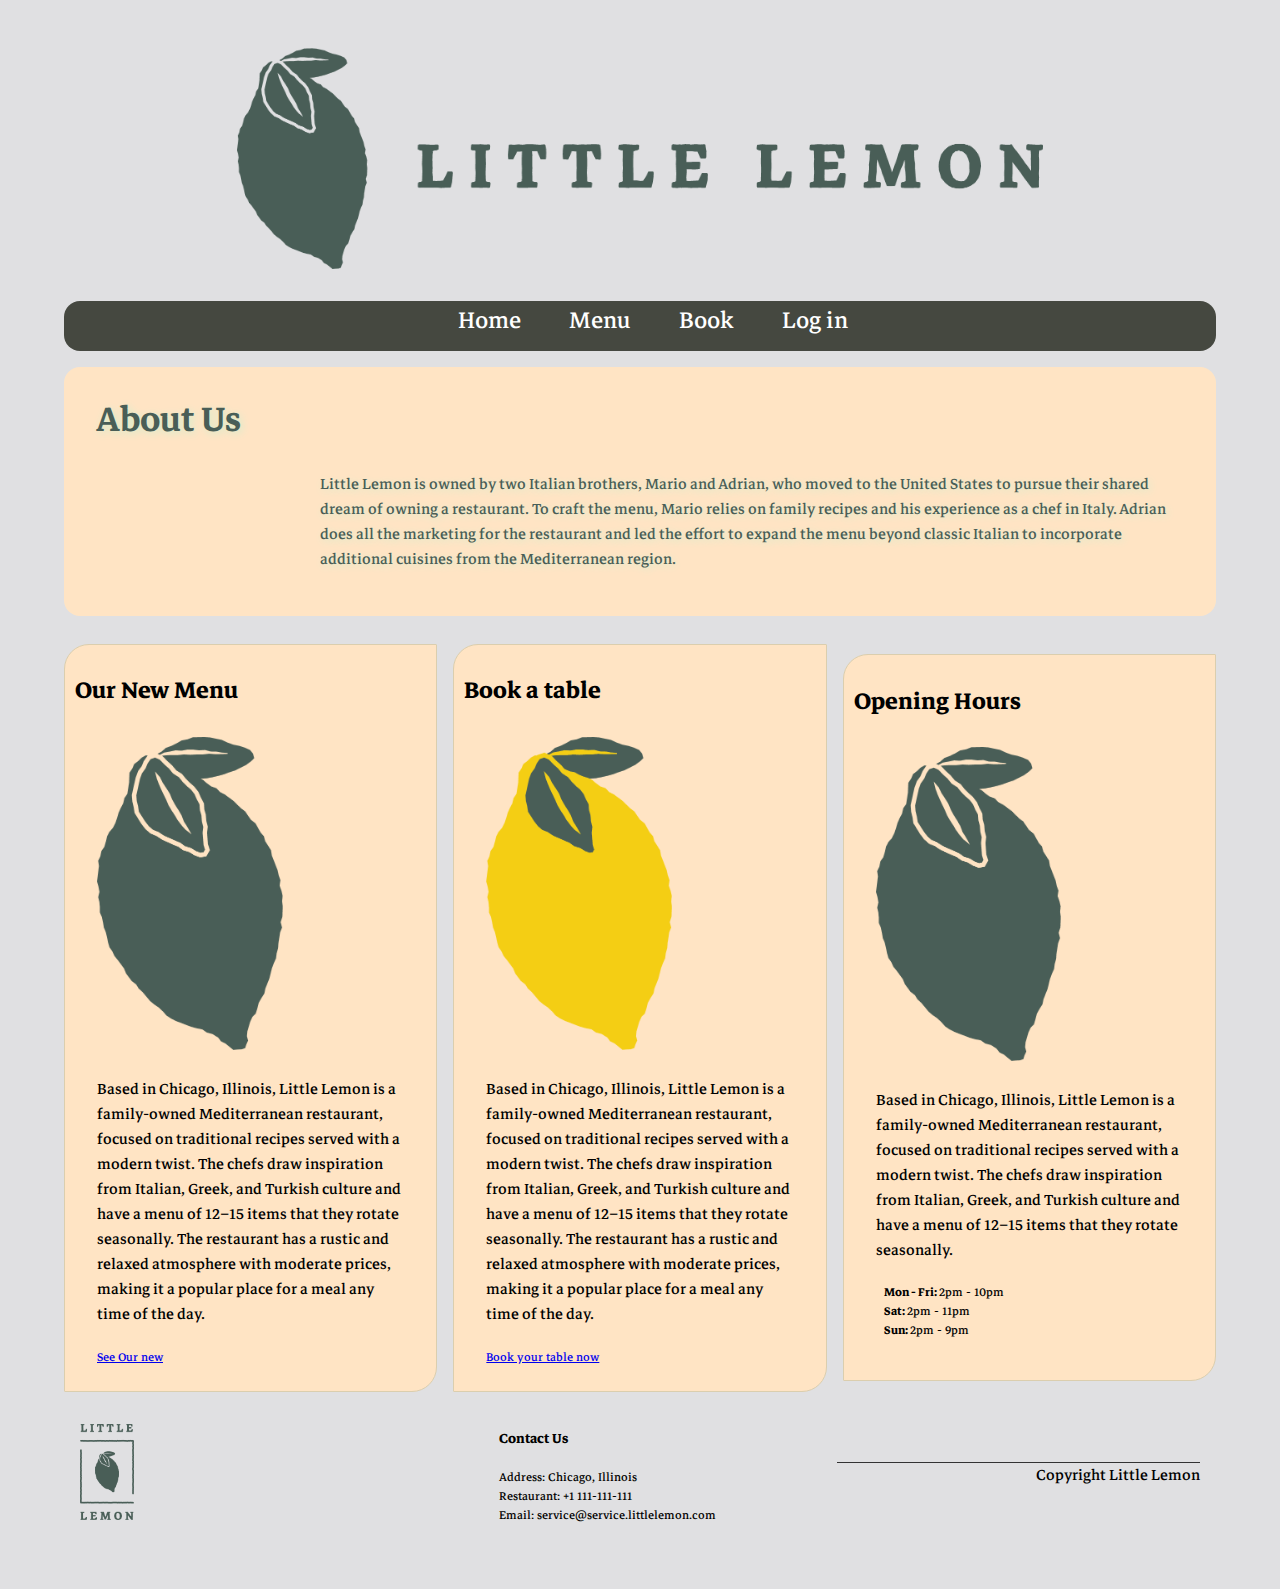
<file: little_lemon/index.html>
<!DOCTYPE html>
<html lang="en">
<head>
  <title>Little Lemon</title>
  <meta charset="UTF-8">
  <meta property="og:title" content="Little Lemon">
  <meta property="og:type"  content="website">
  <meta property="og:image" content="logo.png">
  <meta property="og:url"   content="https://littlelemon/">
  <meta property="og:description" content="Little Lemon is a family-owned Mediterranean restaurant, focused on traditional recipes served with a modern twist.">
  <meta property="og:locale" content="en_US">
  <meta property="og:site_name" content="Little Lemon">

  <link rel="stylesheet" href="styles.css">
  <link rel="preconnect" href="https://fonts.googleapis.com">
  <link rel="preconnect" href="https://fonts.gstatic.com" crossorigin>
  <link href="https://fonts.googleapis.com/css2?family=Markazi+Text:wght@400;500;600&display=swap" rel="stylesheet">

</head>
<body>
  <header>
    <img src="Asset 14@4x.png" width= "70%">
  </header>
  <nav>
    <ul>
      <li><a href="index.html">Home</a></li>
      <li><a href="menu.html">Menu</a></li>
      <li><a href="booking_table.html">Book</a></li>
      <li><a href="log_in.html">Log in</a></li>
    </ul>
  </nav>
  <main>
    <section>
      <article id="history">
          <h1>About Us</h1>
          <p>
              Little Lemon is owned by two Italian brothers, Mario and Adrian, who moved to the United States to pursue their shared
              dream of owning a restaurant. To craft the menu, Mario relies on family recipes and his experience as a chef in Italy.
              Adrian does all the marketing for the restaurant and led the effort to expand the menu beyond classic Italian to
              incorporate additional cuisines from the Mediterranean region.
          </p>
      </article>
    </section>
    <section class="container">
      <article class="columns">
        <h2>Our New Menu</h2>
        <img src="Asset 7@4x.png" width=50%>
        <p>
          Based in Chicago, Illinois, Little Lemon is a family-owned Mediterranean restaurant, focused on traditional recipes
          served with a modern twist. The chefs draw inspiration from Italian, Greek, and Turkish culture and have a menu of 12–15
          items that they rotate seasonally. The restaurant has a rustic and relaxed atmosphere with moderate prices, making it a
          popular place for a meal any time of the day.
        </p>
        <a href="menu.html" target="_blank">See Our new</a>        
      </article>
      <article class="columns">
        <h2>Book a table</h2>
        <img src="Asset 9@4x.png" width=50%%>
        <p>
            Based in Chicago, Illinois, Little Lemon is a family-owned Mediterranean restaurant, focused on traditional recipes
            served with a modern twist. The chefs draw inspiration from Italian, Greek, and Turkish culture and have a menu of 12–15
            items that they rotate seasonally. The restaurant has a rustic and relaxed atmosphere with moderate prices, making it a
            popular place for a meal any time of the day.
        </p>
        <a href="booking_table.html">Book your table now</a>
      </article>
      <article class="columns">
        <h2>Opening Hours</h2>
        <img src="Asset 7@4x.png" width=50% >
        <p>
          Based in Chicago, Illinois, Little Lemon is a family-owned Mediterranean restaurant, focused on traditional recipes
          served with a modern twist. The chefs draw inspiration from Italian, Greek, and Turkish culture and have a menu of 12–15
          items that they rotate seasonally.
        <ul>
            <li><b>Mon - Fri: </b> 2pm - 10pm</li>
            <li><b>Sat: </b> 2pm - 11pm</li>
            <li><b>Sun: </b> 2pm - 9pm</li>
        </ul>
      </article>
    </section>
  </main>
  <footer>
    <div>
        <img src="Asset 18@4x.png" width=15%>
    </div>
    <div>
      <ul>
        <li><h3>Contact Us</h3></li>
        <li>
            <span>Address: </span>
            Chicago, Illinois
        </li>
        <li>
            <span>Restaurant: </span>
            +1 111-111-111
        </li>
        <li>
            <span>Email: </span>
            service@service.littlelemon.com
        </li>
      </ul>
    </div>
    <div>
        <p>Copyright Little Lemon</p>
    </div>
  </footer>  
</body>

</html>
</file>
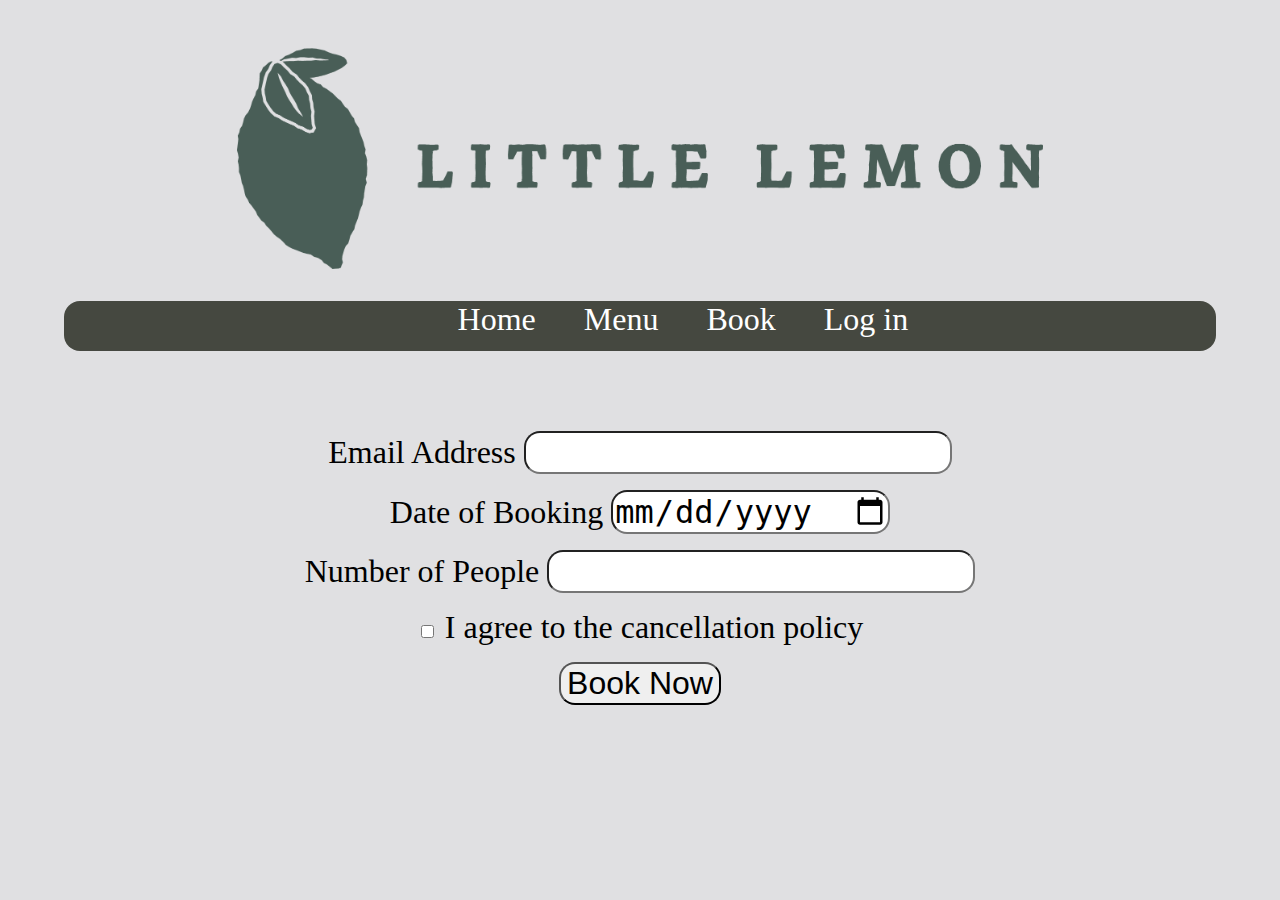
<file: little_lemon/booking_table.html>
<!DOCTYPE html>
<html lang="en">
<head>
  <title>Little Lemon</title>

  <meta property="og:title" content="Our Menu">
  <meta property="og:type"  content="website">
  <meta property="og:image" content="logo.png">
  <meta property="og:url"   content="https://littlelemon/">
  <meta property="og:description" content="Little Lemon is a family-owned Mediterranean restaurant, focused on traditional recipes served with a modern twist.">
  <meta property="og:locale" content="en_US">
  <meta property="og:site_name" content="Little Lemon">

  <link rel="stylesheet" href="css/styles_booking_table.css">
</head>
<body>
  <header>
    <img src="Asset 14@4x.png" width= "70%">
  </header>
  <nav>
    <ul>
      <li><a href="index.html">Home</a></li>
      <li><a href="menu.html">Menu</a></li>
      <li><a href="booking_table.html">Book</a></li>
      <li><a href="log_in.html">Log in</a></li>
    </ul>
  </nav>
  <main>
    <form>
      <div>
        <label for="email_address">Email Address</label>
        <input type="email" id="email_address" name="email_address">
      </div>
      <div>
        <label for="booking_date">Date of Booking</label>
        <input type="date" id="booking_date" name="booking_date">
      </div>
      <div>
        <label for="booking_people">Number of People</label>
        <input typer="number" id="booking_people" min="1" max="8" name="booking_people">
      </div>
      <div>
        <label>
          <input type="checkbox" id="checking_policy" name="checking_policy" required>
          I agree to the cancellation policy
        </label>     
      </div>
      <button type="submit">Book Now</button>
    </form>
    
  </main>
</body>

</html>
</file>
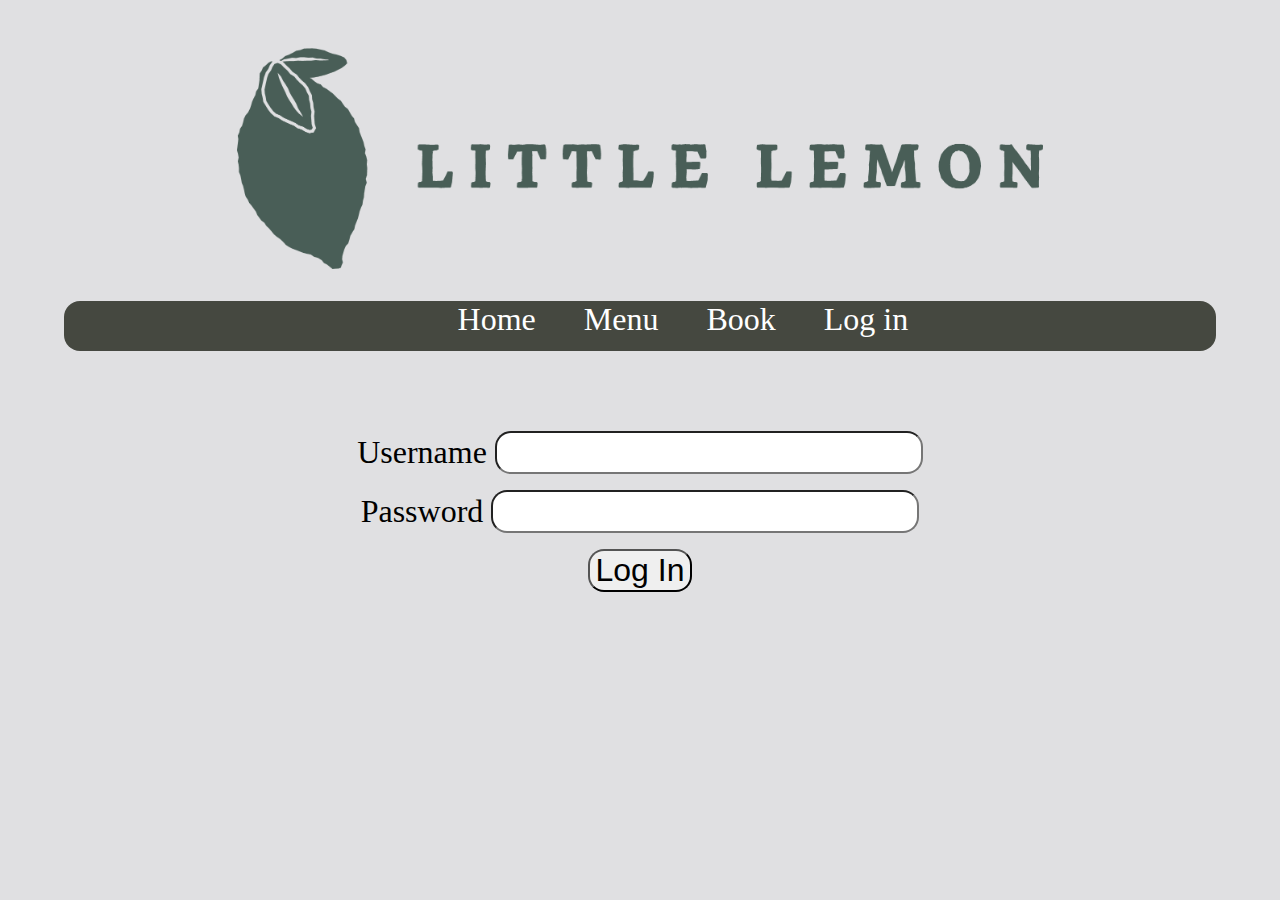
<file: little_lemon/log_in.html>
<!DOCTYPE html>
<html lang="en">
<head>
  <title>Little Lemon</title>

  <meta property="og:title" content="Our Menu">
  <meta property="og:type"  content="website">
  <meta property="og:image" content="logo.png">
  <meta property="og:url"   content="https://littlelemon/">
  <meta property="og:description" content="Little Lemon is a family-owned Mediterranean restaurant, focused on traditional recipes served with a modern twist.">
  <meta property="og:locale" content="en_US">
  <meta property="og:site_name" content="Little Lemon">

  <link rel="stylesheet" href="css/styles_log_in.css">
</head>
<body>
  <header>
    <img src="Asset 14@4x.png" width= "70%">
  </header>
  <nav>
    <ul>
      <li><a href="index.html">Home</a></li>
      <li><a href="menu.html">Menu</a></li>
      <li><a href="booking_table.html">Book</a></li>
      <li><a href="log_in.html">Log in</a></li>
    </ul>
  </nav>
  <main>
    <form>
      <div >
        <label for = "username">Username</label>
        <input type= "text" id ="username" required minlength ="2">
      </div>
      <div>
        <label for = "password">Password</label>
        <input type = "password" id = "password" required minlength = "2">
      </div>
      <button type = "submit" >Log In</button>
    </form>
  </main>
</body>

</html>
</file>
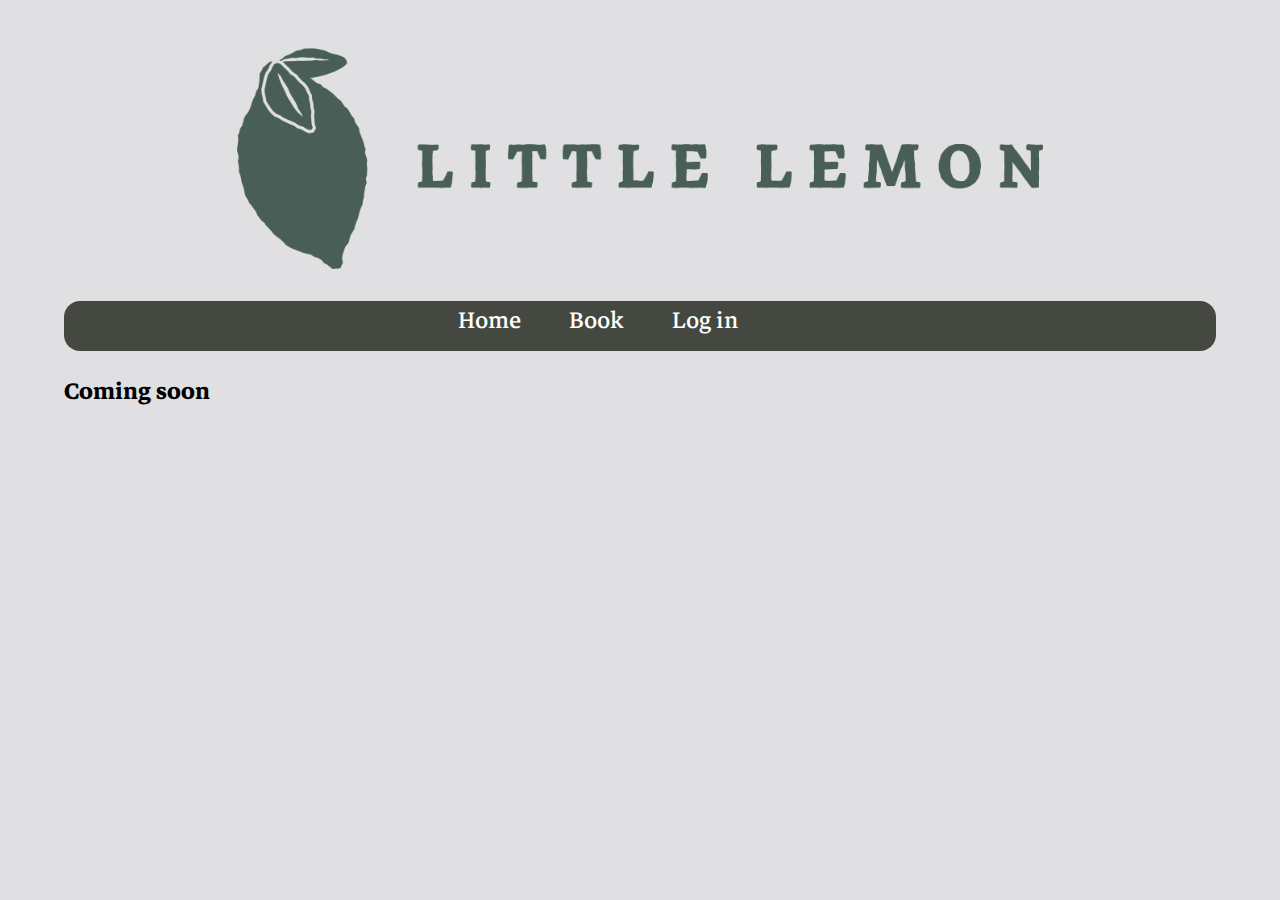
<file: little_lemon/menu.html>
<!DOCTYPE html>
<html lang="en">
<head>
  <title>Little Lemon</title>
  <meta charset="UTF-8">
  <meta property="og:title" content="Little Lemon">
  <meta property="og:type"  content="website">
  <meta property="og:image" content="logo.png">
  <meta property="og:url"   content="https://littlelemon/">
  <meta property="og:description" content="Little Lemon is a family-owned Mediterranean restaurant, focused on traditional recipes served with a modern twist.">
  <meta property="og:locale" content="en_US">
  <meta property="og:site_name" content="Little Lemon">

  <link rel="stylesheet" href="css/styles_menu.css">
  <link rel="preconnect" href="https://fonts.googleapis.com">
  <link rel="preconnect" href="https://fonts.gstatic.com" crossorigin>
  <link href="https://fonts.googleapis.com/css2?family=Markazi+Text:wght@400;500;600&display=swap" rel="stylesheet">

</head>
<body>
  <header>
    <img src="Asset 14@4x.png" width= "70%">
  </header>
  <nav>
    <ul>
      <li><a href="index.html">Home</a></li>
      <li><a href="booking_table.html">Book</a></li>
      <li><a href="log_in.html">Log in</a></li>
    </ul>
  </nav>
  <main>
   <h1 >Coming soon</h1>
  </main>

</body>

</html>
</file>
<file: little_lemon/styles.css>
body {
    background-color: #E0E0E2;
    font-family: "Markazi Text", serif;
    margin-top: 3rem;
    margin-bottom: 3rem;
    margin-right: 5%;
    margin-left: 5%;
}
header img{
    display: flex;
    margin-left: auto;
    margin-right: auto;
    align-items: center;

}

nav{
    background-color: rgb(69, 72, 64);
    border-radius: 1rem;
    margin-top: 1rem;
    margin-bottom: 1rem;
    height: 50px;
    
}
nav ul {
    list-style-type: none;
    text-align: center;
    font-size: 2rem;
    display: flex;
    padding-inline-start: 30%;
    
}

nav ul li a {
    margin-left: 3rem;
    color:white;
    text-decoration: none;

}

nav ul li a:active{
    text-decoration: underline;
}
nav ul li a:hover{
    text-decoration-color: rgb(132, 162, 125);
}

main h2{
    margin-left: 10px;
    font-size: 2rem;
}

p{
    font-weight: 400;
    font-size: 1.3rem;
}
section{
    display: flex;
    gap:2rem 1rem;
    margin-top: 1rem;
    margin-bottom: 1rem;
    align-items: center;
}
article{
    flex: 1;
    border-radius: 1rem;
    padding-bottom: 1.5rem;
}

#history {
    background-color: bisque;
    background-size: cover;
    background-position: center;
    color: #495E57;
    text-shadow: 2px 2px 8px #d2eecd;
    text-align: left;
}


#history h1 {
    margin-left: 2rem;
    font-weight: 600;
    font-size: 3rem;
    margin-top: 1.5rem;
    margin-bottom: 1.5rem;
}

#history p {
    max-width: 100%;
    margin-left: 16rem;
    margin-right: 2rem;
}
.container{
    display: table flex;
}
.container .columns{
    display: table-cell;
    gap: 1rem;
    background-color: bisque;
    border: 1px solid #dbceae;
    flex-direction: column;
    justify-content: start;
    margin-top: 1%;
    border-radius: 25px 1px 25px 1px;
}
.columns p{
    margin-right: 2rem;
    margin-left: 2rem;
}
.columns a{
    margin-left: 2rem;
    font-size: 16px;
}
.columns:hover{
    box-shadow:
    0 1px 1px hsl(0deg 0% 0% / 0.075),
    0 2px 2px hsl(0deg 0% 0% / 0.075),
    0 4px 4px hsl(0deg 0% 0% / 0.075),
    0 8px 8px hsl(0deg 0% 0% / 0.075),
    0 16px 16px hsl(0deg 0% 0% / 0.075);
    transition: 0.5s ease;

}
.columns img{
    margin-left: 2rem;
    margin-right: 2rem;
    border-radius: 25px 1px 25px 1px;
    max-width: 100%;
}
.columns ul{
    list-style-type: none;
    font-size: 16px;
    margin-left: auto;
    margin-right: auto;
}

footer {
    align-items: center;
    margin: 1rem;
    display: flex;
    gap: 2rem 1rem;
}

footer div img {
    margin: auto;
    max-width: 100%;
}

footer p {
    border-top: #333333;
    border-style: solid;
    border-width: 0.1rem;
    border-bottom: none;
    border-left: none;
    border-right: none;
    text-align: right;
}

footer div {
    flex: 1;
}

footer div ul{
    list-style-type: none;
}

#copyright {
    padding-top: 12px;
    font-size: 0.75em;
}
</file>
<file: little_lemon/css/styles_booking_table.css>
body {
    background-color: #E0E0E2;
    font-family: "Markazi Text", serif;
    margin-top: 3rem;
    margin-bottom: 3rem;
    margin-right: 5%;
    margin-left: 5%;
}
header img{
    display: flex;
    margin-left: auto;
    margin-right: auto;
    align-items: center;

}
nav{
    background-color: rgb(69, 72, 64);
    border-radius: 1rem;
    margin-top: 1rem;
    margin-bottom: 1rem;
    height: 50px;
    
}

nav ul {
    list-style-type: none;
    text-align: center;
    font-size: 2rem;
    display: flex;
    padding-inline-start: 30%;
}

nav ul li a {
    margin-left: 3rem;
    color:white;
    text-decoration: none;

}

nav ul li a:active{
    text-decoration: underline;
}
nav ul li a:hover{
    text-decoration-color: rgb(132, 162, 125);
}

main {
    margin-top: 5rem;
    text-align: center;
    font-size: 2rem;
}
input{
    font-size: 2rem;
    border-radius: 1rem;
}

button{
    font-size: 2rem;
    border-radius: 1rem;
}


form > div {
    margin-top: 0.5em;
    margin-bottom: 0.5em;
}


input:focus:invalid {
    color: red;
    border: red 3px solid;
}
</file>
<file: little_lemon/css/styles_log_in.css>
body {
    background-color: #E0E0E2;
    font-family: "Markazi Text", serif;
    margin-top: 3rem;
    margin-bottom: 3rem;
    margin-right: 5%;
    margin-left: 5%;
}
header img{
    display: flex;
    margin-left: auto;
    margin-right: auto;
    align-items: center;

}

nav{
    background-color: rgb(69, 72, 64);
    border-radius: 1rem;
    margin-top: 1rem;
    margin-bottom: 1rem;
    height: 50px;
    
}
nav ul {
    list-style-type: none;
    text-align: center;
    font-size: 2rem;
    display: flex;
    padding-inline-start: 30%;
    
}

nav ul li a {
    margin-left: 3rem;
    color:white;
    text-decoration: none;

}

nav ul li a:active{
    text-decoration: underline;
}
nav ul li a:hover{
    text-decoration-color: rgb(132, 162, 125);
}

main {
    margin-top: 5rem;
    text-align: center;
    font-size: 2rem;
}
input{
    font-size: 2rem;
    border-radius: 1rem;
}

button{
    font-size: 2rem;
    border-radius: 1rem;
}


form > div {
    margin-top: 0.5em;
    margin-bottom: 0.5em;
}


input:focus:invalid {
    color: red;
    border: red 3px solid;
}
</file>
<file: little_lemon/css/styles_menu.css>
body {
    background-color: #E0E0E2;
    font-family: "Markazi Text", serif;
    margin-top: 3rem;
    margin-bottom: 3rem;
    margin-right: 5%;
    margin-left: 5%;
}
header img{
    display: flex;
    margin-left: auto;
    margin-right: auto;
    align-items: center;

}

nav{
    background-color: rgb(69, 72, 64);
    border-radius: 1rem;
    margin-top: 1rem;
    margin-bottom: 1rem;
    height: 50px;
    
}
nav ul {
    list-style-type: none;
    text-align: center;
    font-size: 2rem;
    display: flex;
    padding-inline-start: 30%;
    
}

nav ul li a {
    margin-left: 3rem;
    color:white;
    text-decoration: none;

}

nav ul li a:active{
    text-decoration: underline;
}
nav ul li a:hover{
    text-decoration-color: rgb(132, 162, 125);
}

main h1{
    font-size: 7000;
    font-weight: bolder;
    align-items: center;
}
</file>
